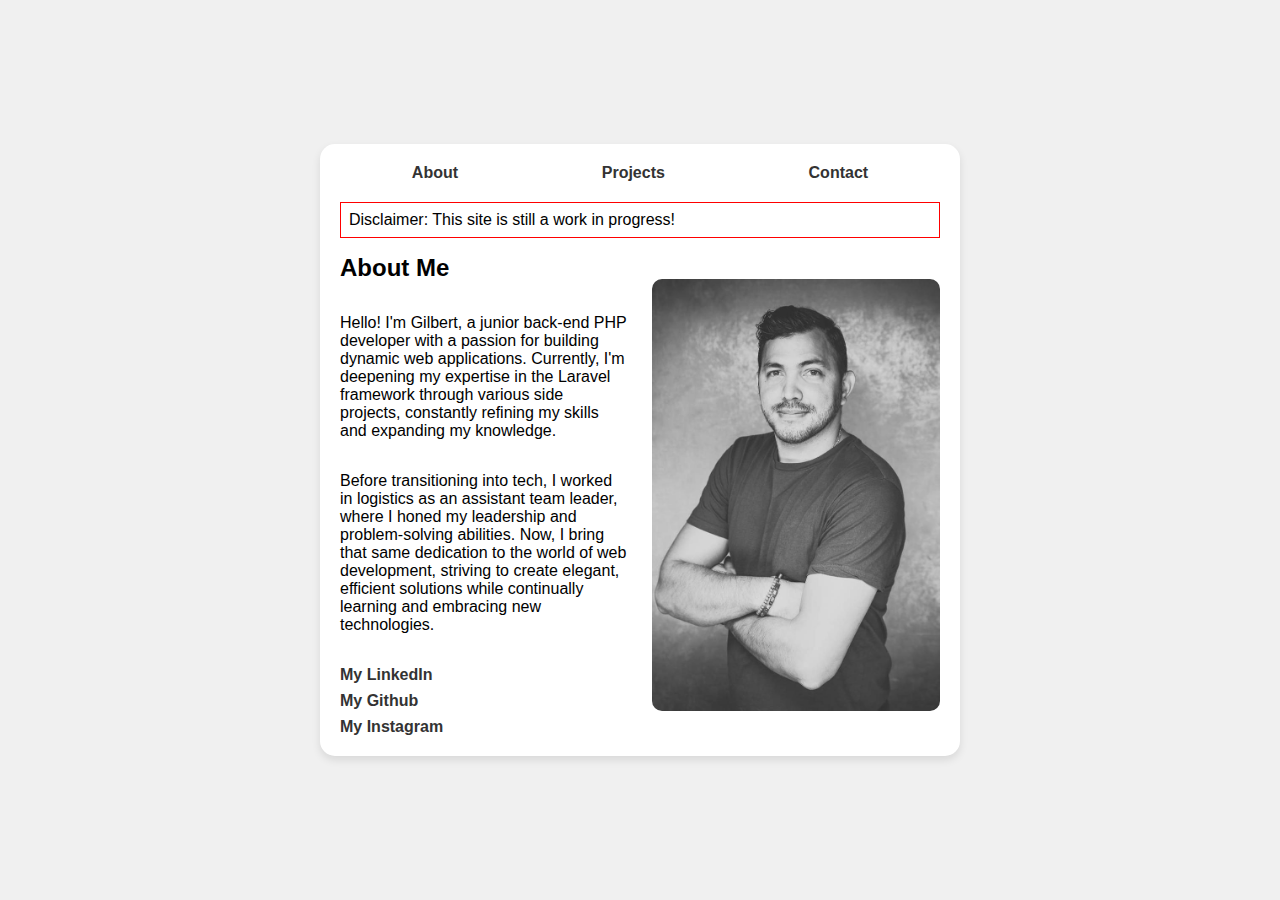
<file: index.html>
<!DOCTYPE html>
<html lang="en">
<head>
    <meta charset="UTF-8">
    <meta name="viewport" content="width=device-width, initial-scale=1.0">
    <title>My GitHub Pages</title>
    <link rel="stylesheet" href="/assets/css/styles.css">
</head>
<body>
    <div class="main-container">
        <nav class="nav-container">
            <a href="#about">About</a>
            <a href="#projects">Projects</a>
            <a href="#contact">Contact</a>
        </nav>
        <div class="wip"> Disclaimer: This site is still a work in progress!</div>
        <div class="content-container">
            <div class="left-container">
                <h2>About Me</h2>
                <p>
                    Hello! I'm Gilbert, a junior back-end PHP developer with a passion for building dynamic web applications. 
                    Currently, I'm deepening my expertise in the Laravel framework through various side projects, 
                    constantly refining my skills and expanding my knowledge. </p>
                <p>
                    Before transitioning into tech, I worked in logistics as an assistant team leader, where I honed my leadership and problem-solving abilities.
                    Now, I bring that same dedication to the world of web development, striving to create elegant, 
                    efficient solutions while continually learning and embracing new technologies.
                </p>
                <div class="profile-links">
                    <a href="https://www.linkedin.com/in/gvdbiezen/">My LinkedIn</a>
                    <a href="https://github.com/GilbertvdB">My Github</a>
                    <a href="https://www.instagram.com/geebz.dev/">My Instagram</a>
                </div>
            </div>
            <div class="right-container">
                <img src="assets/images/profielpic.jpg" alt="Profile Photo">
            </div>
        </div>
    </div>
</body>
</html>
</file>
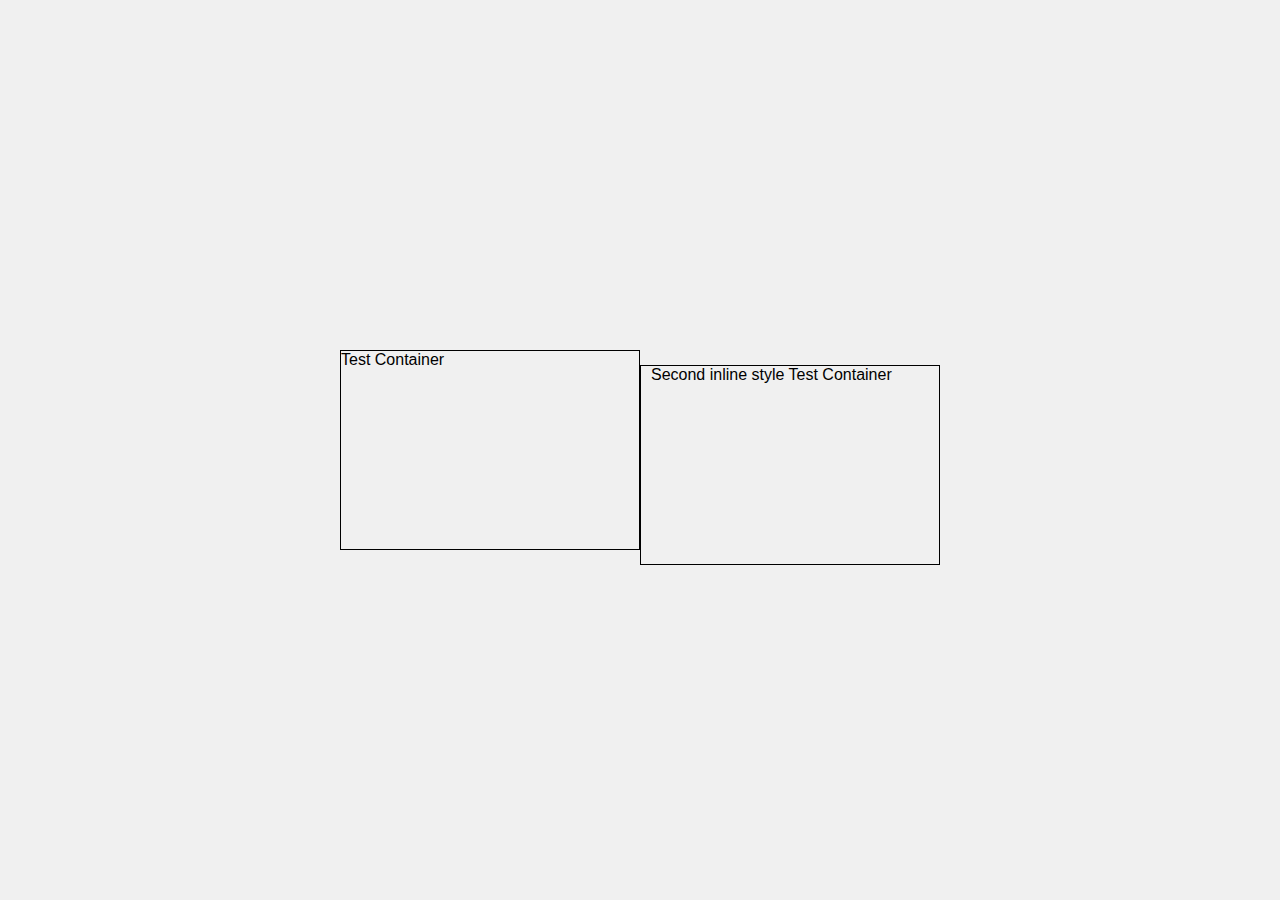
<file: about.html>
<!DOCTYPE html>
<html lang="en">
<head>
    <meta charset="UTF-8">
    <meta name="viewport" content="width=device-width, initial-scale=1.0">
    <title>About</title>
    <link rel="stylesheet" href="/assets/css/styles.css">
</head>
<body>
    <div class="test-container">
        Test Container
    </div>
    <div style="border: 1px solid black;width: 300px;height: 200px;margin-top: 30px;padding-inline: 10px;">
        Second inline style Test Container
    </div>

</body>
</html>
</file>
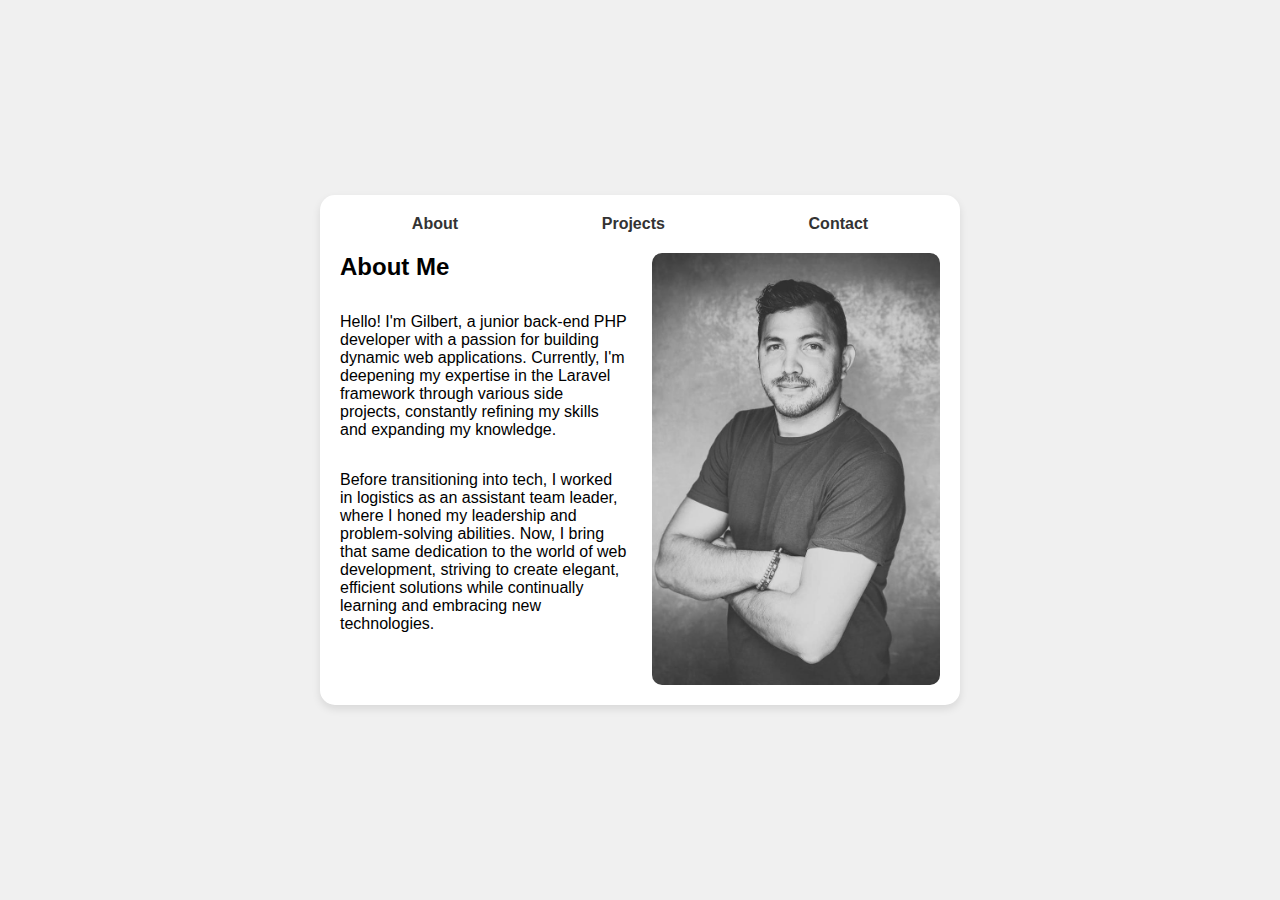
<file: test.html>
<!DOCTYPE html>
<html lang="en">
<head>
    <meta charset="UTF-8">
    <meta name="viewport" content="width=device-width, initial-scale=1.0">
    <title>My GitHub Pages</title>
    <link rel="stylesheet" href="/assets/css/styles.css">
</head>
<body>
    <div class="main-container">
        <nav class="nav-container">
            <a href="#about">About</a>
            <a href="#projects">Projects</a>
            <a href="#contact">Contact</a>
        </nav>

        <div class="content-container">
            <div class="left-container">
                <h2>About Me</h2>
                <p>
                    Hello! I'm Gilbert, a junior back-end PHP developer with a passion for building dynamic web applications. 
                    Currently, I'm deepening my expertise in the Laravel framework through various side projects, 
                    constantly refining my skills and expanding my knowledge. </p>
                <p>
                    Before transitioning into tech, I worked in logistics as an assistant team leader, where I honed my leadership and problem-solving abilities.
                    Now, I bring that same dedication to the world of web development, striving to create elegant, 
                    efficient solutions while continually learning and embracing new technologies.
                </p>
            </div>
            <div class="right-container">
                <img src="/assets/images/profielpic.jpg" alt="Profile Photo">
            </div>
        </div>
    </div>
</body>
</html>
</file>
<file: assets/css/styles.css>
.test-container {
    width: 300px;
    height: 200px;
    border: 1px solid black;
}

* {
    margin: 0;
    padding: 0;
    box-sizing: border-box;
    font-family: Arial, sans-serif;
}

body {
    background-color: #f0f0f0;
    display: flex;
    justify-content: center;
    align-items: center;
    min-height: 100vh;
}

.main-container {
    width: 50%;
    background-color: #ffffff;
    border-radius: 15px;
    box-shadow: 0 4px 8px rgba(0, 0, 0, 0.1);
    padding: 20px;
}

.nav-container {
    display: flex;
    justify-content: space-around;
    margin-bottom: 20px;
}

.nav-container a {
    text-decoration: none;
    color: #333;
    font-weight: bold;
}

.wip {
    border: 1px solid red;
    margin-top:1rem;
    margin-bottom:1rem;
    padding:0.5rem;
}
.content-container {
    display: flex;
    justify-content: space-between;
}

.left-container {
    width: 48%;
}

.left-container h2 {
    animation: fadeInTop 2.5s ease-in-out;
}

.left-container p {
    margin-top: 2rem;
    animation: fadeInRight 1.5s ease-in-out;
}

.right-container {
    width: 48%;
    display: flex;
    justify-content: center;
    align-items: center;
}

.right-container img {
    max-width: 100%;
    border-radius: 10px;
    filter: grayscale(100%);
    animation: fadeInLeft 1.5s ease-in-out;
}

.profile-links {
    display: flex;
    flex-direction: column;
    margin-top: 2rem;
    gap: 0.5rem;
}

.profile-links a {
    text-decoration: none;
    color: #333;
    font-weight: bold;
}

@keyframes fadeInLeft {
    0% {
        opacity: 0;
        transform: translateX(-100%);
    }
    100% {
        opacity: 1;
        transform: translateX(0);
    }
}

@keyframes fadeInRight {
    0% {
        opacity: 0;
        transform: translateX(100%);
    }
    100% {
        opacity: 1;
        transform: translateX(0);
    }
}

@keyframes fadeInTop {
    0% {
        opacity: 0;
        transform: translateY(-100%);
    }
    100% {
        opacity: 1;
        transform: translateY(0);
    }
}


@media (max-width: 768px) {
    .main-container {
        width: 90%;
    }

    .content-container {
        flex-direction: column;
        align-items: center;
    }

    .left-container, .right-container {
        width: 100%;
    }

    .right-container {
        margin-top: 20px;
    }
}
</file>
